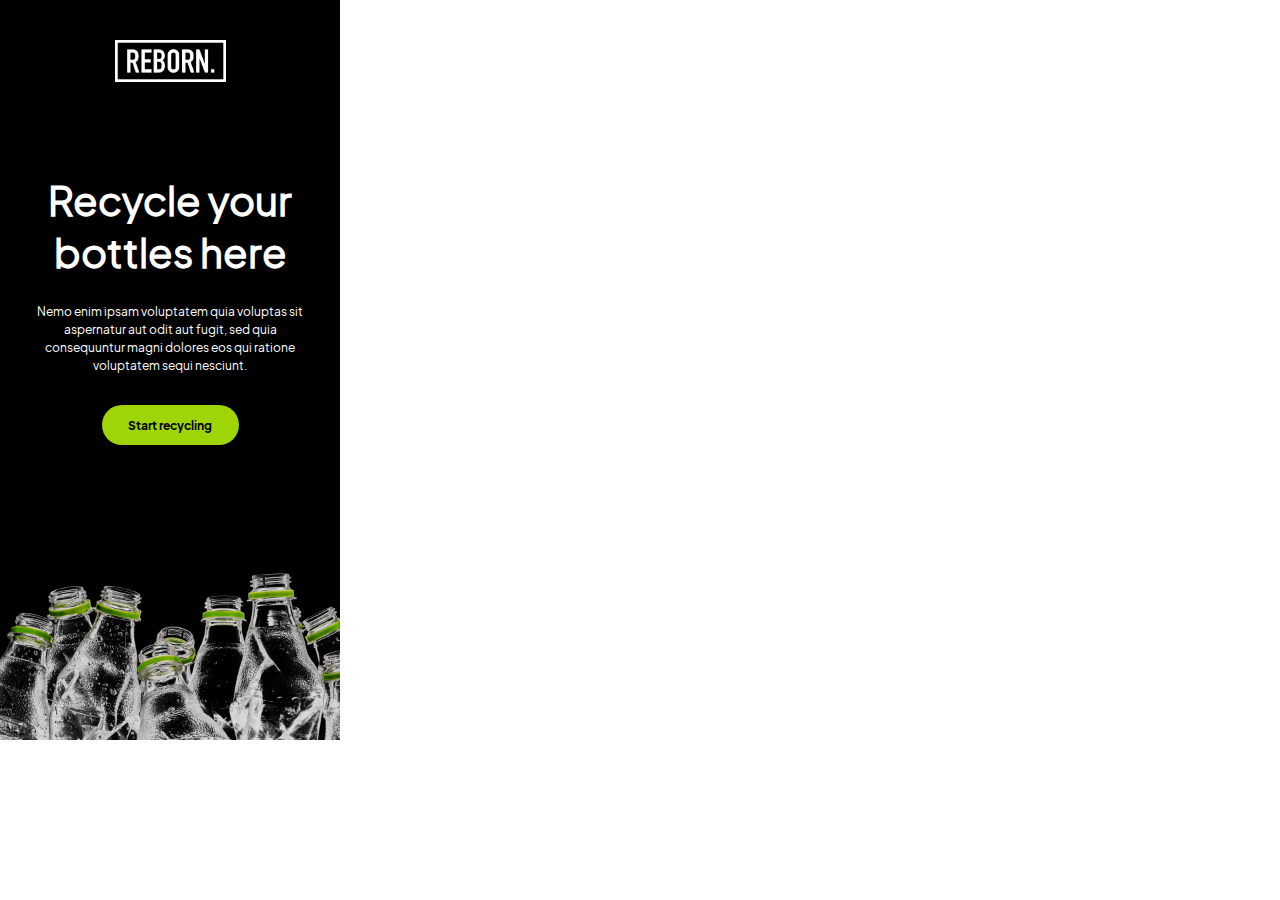
<file: index.html>
<!DOCTYPE html>
<html lang="en">

<head>
    <meta charset="UTF-8">
    <meta name="viewport" content="width=device-width, user-scalable=no, initial-scale=1.0, maximum-scale=1.0, minimum-scale=1.0">
    <meta http-equiv="X-UA-Compatible" content="ie=edge">
    <title>Reborn</title>
    <link rel="stylesheet" href="style/font.css">
    <link rel="stylesheet" href="style/main_style.css">
</head>

<body>
    <section class="main">
        <header>
            <a href="index.html" class="logo"><img alt="" src="img/logo_tagline_white.png" ></a>
            <h1><span class="span1">Recycle your</span> <span class="span2">bottles here</span></h1>
        </header>
        <div class="content">
            <p class="text">Nemo enim ipsam voluptatem quia voluptas sit aspernatur aut odit aut fugit, sed quia consequuntur magni dolores eos qui ratione voluptatem sequi nesciunt.</p>
            <a href="recycling_step1.html" class="btn">
                    Start recycling</a>
        </div>
        <footer>
            <img alt="" src="img/bottles.png">
        </footer>
    </section>

</body>

</html>
</file>
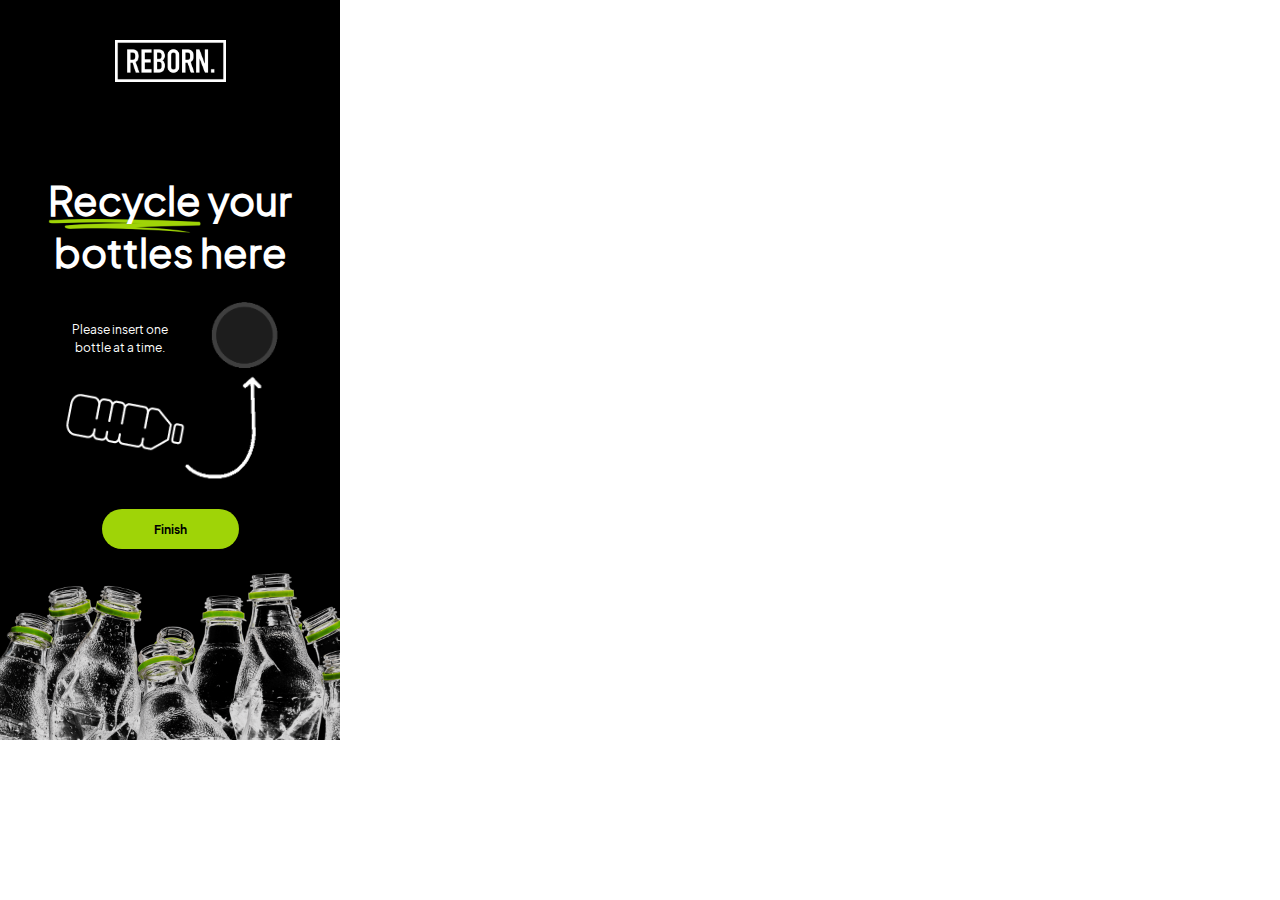
<file: recycling_step1.html>
<!DOCTYPE html>
<html lang="en">

<head>
    <meta charset="UTF-8">
    <meta name="viewport" content="width=device-width, user-scalable=no, initial-scale=1.0, maximum-scale=1.0, minimum-scale=1.0">
    <meta http-equiv="X-UA-Compatible" content="ie=edge">
    <title>Reborn</title>
    <link rel="stylesheet" href="style/font.css">
    <link rel="stylesheet" href="style/main_style.css">
    <link rel="stylesheet" href="style/recycling_style.css">
</head>

<body>
    <section class="main">
        <header>
           <a href="index.html" class="logo"><img alt="" src="img/logo_tagline_white.png" ></a>
            <h1><span class="span1">Recycle your</span> <span class="span2">bottles here</span></h1>
        </header>
        <div class="content">
           <!--            step two  "please wait"-->
            <div class="step1" id="step1">
                <div class="row">
                    <p class="text">Please insert one <br> bottle at a time.</p>
                    <div class="gifs_box">
                        <img alt="" src="gifs/imageedit_4_4482883903.gif" class="slot">
                        <div class="row">
                            <img alt="" src="gifs/Bottle-anim.gif" class="bottle">
                            <img alt="" src="gifs/bottle-arrow-animation.gif" class="arrow">

                        </div>

                    </div>
                </div>

                <a href="recycling_step2.html" class="btn">Finish</a>
            </div>
        </div>
        <footer>
            <img alt="" src="img/bottles.png">
        </footer>
    </section>

</body>

</html>
</file>
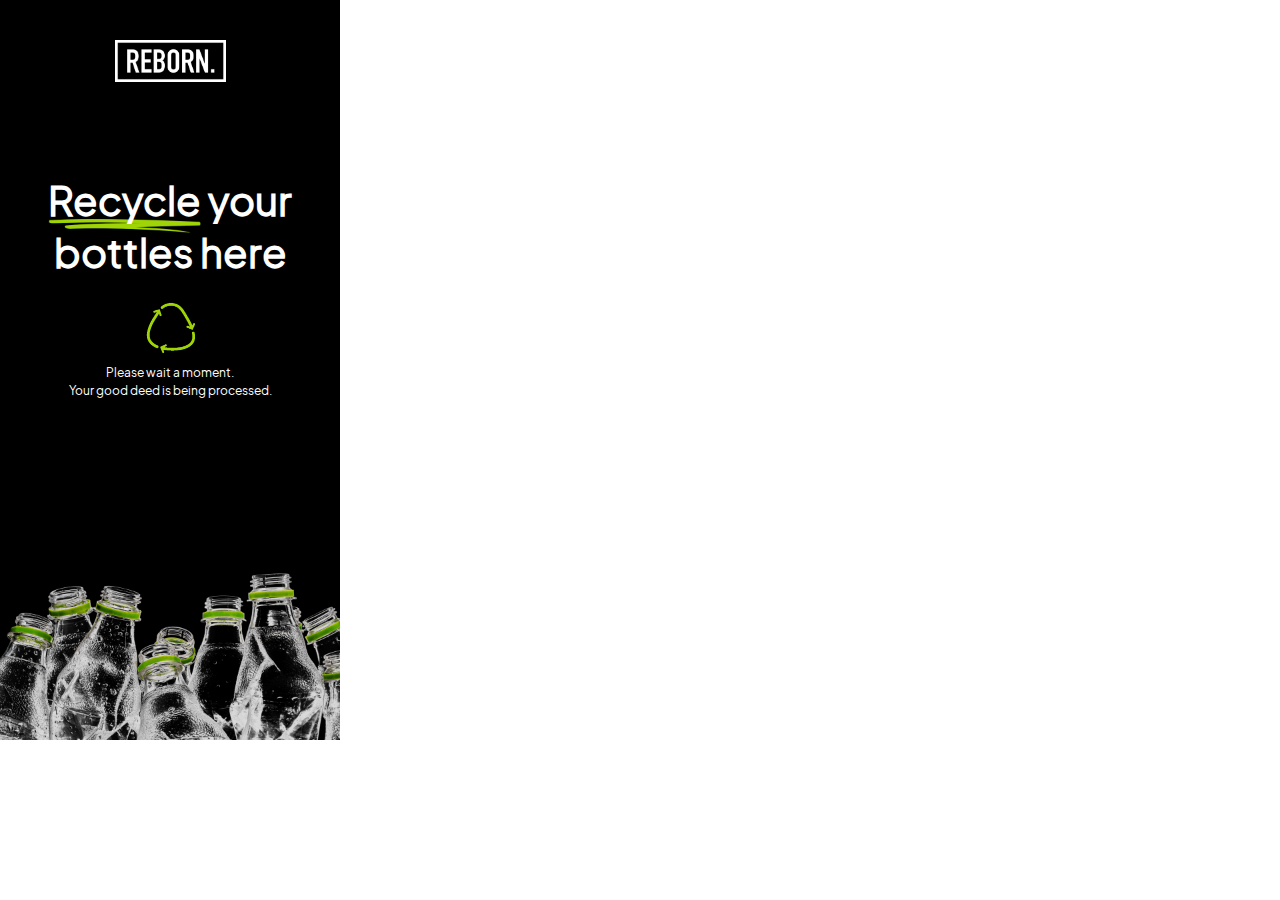
<file: recycling_step2.html>
<!DOCTYPE html>
<html lang="en">

<head>
    <meta charset="UTF-8">
    <meta name="viewport" content="width=device-width, user-scalable=no, initial-scale=1.0, maximum-scale=1.0, minimum-scale=1.0">
    <meta http-equiv="X-UA-Compatible" content="ie=edge">
    <title>Reborn</title>
    <link rel="stylesheet" href="style/font.css">
    <link rel="stylesheet" href="style/main_style.css">
    <link rel="stylesheet" href="style/recycling_style.css">
</head>

<body>
    <section class="main">
        <header>
            <a href="index.html" class="logo"><img alt="" src="img/logo_tagline_white.png" ></a>

            <h1><span class="span1">Recycle your</span> <span class="span2">bottles here</span></h1>
        </header>
        <div class="content">
             <!--            step two  "please wait"-->
            <div class="step2" id="step2">
                <img alt="" src="gifs/recycle-logo-animation.gif" class="recycle-logo">
                <p class="text">Please wait a moment.<br> Your good deed is being processed.</p>
            </div>
            
            
              <!--            step three  "Great work"-->
            <div class="step3 hide" id="step3">
                <img alt="" src="gifs/tick.gif" class="check">
                <p class="text">Great work. Please visit again soon. <br> Thanks very much.</p>
            </div>
        </div>
        <footer>
            <img alt="" src="img/bottles.png">
        </footer>
    </section>
    <script src="https://code.jquery.com/jquery-3.4.1.js" integrity="sha256-WpOohJOqMqqyKL9FccASB9O0KwACQJpFTUBLTYOVvVU=" crossorigin="anonymous"></script>
    <script>
        const step2 = document.getElementById('step2');
        const step3 = document.getElementById('step3');
        setTimeout(() => {
            step2.classList.add('hide');
            step3.classList.remove('hide');
        }, 3000);

    </script>

</body>

</html>
</file>
<file: style/font.css>
@font-face {
    font-family: 'EudoxusSans-Medium';
    src: url("../Eudoxus-Sans-font/EudoxusSans-Medium.woff");
}
@font-face {
    font-family: 'EudoxusSans-Regular';
    src: url("../Eudoxus-Sans-font/EudoxusSans-Regular.woff");
}
@font-face {
    font-family: 'EudoxusSans-Bold';
    src: url("../Eudoxus-Sans-font/EudoxusSans-Bold.woff");
}
</file>
<file: style/main_style.css>
* {
    margin: 0;
    padding: 0;
    box-sizing: border-box;
}

body {
    font-family: 'EudoxusSans-Regular';
    color: white;
}

.main {
    display: flex;
    flex-direction: column;
    justify-content: flex-start;
    align-items: center;
    width: 340px;
    height: 740px;
    position: relative;
    background-color: black;
}

header {
    width: 100%;
    display: flex;
    flex-direction: column;
    justify-content: center;
    align-items: center;
    padding: 40px 0 25px;
}
header .logo
{
    text-decoration: none;
    cursor: pointer;
}
header .logo img {
    max-width: 111px;
}

header h1 {
    color: white;
    font-size: 40px;
    line-height: 52px;
    margin: 88px 0 0;
    text-align: center;
    position: relative;
    z-index: 1;
    /*    font-family: 'EudoxusSans-Medium';*/
    overflow: hidden;
}

header h1 .span1 {
    display: inline-block;
    animation: fadeInLeft1;
    animation-duration: 1s;
}

header h1 .span2 {
    display: inline-block;
    animation: fadeInLeft2;
    animation-duration: 1.2s;
}

header h1::before {
    position: absolute;
    content: '';
    width: 153px;
    height: 100%;
    background-image: url(../img/underline.png);
    background-position: center;
    background-repeat: no-repeat;
    background-size: contain;
    z-index: -1;
}

header h1::after {
    position: absolute;
    content: '';
    width: 100%;
    height: 100%;
    background-color: black;
    z-index: -1;
    left: 0;
    top: 0;
    animation: fadeInLeft3 both;
    animation-duration: 1.7s;
    animation-delay: .3s;
    display: inline-block;
}

@keyframes fadeInLeft1 {
    from {
        opacity: 0;
        -webkit-transform: translate3d(-10%, 0, 0);
        transform: translate3d(-10%, 0, 0);
    }

    to {
        opacity: 1;
        -webkit-transform: translateZ(0);
        transform: translateZ(0);
    }
}

@keyframes fadeInLeft2 {
    from {
        opacity: 0;
        -webkit-transform: translate3d(-50%, 0, 0);
        transform: translate3d(-50%, 0, 0);
    }

    to {
        opacity: 1;
        -webkit-transform: translateZ(0);
        transform: translateZ(0);
    }
}

@keyframes fadeInLeft3 {
    from {
        -webkit-transform: translate3d(0%, 0, 0);
        transform: translate3d(0%, 0, 0);
    }

    to {
        -webkit-transform: translate3d(70%, 0, 0);
        transform: translate3d(70%, 0, 0);
    }
}

.content {
    width: 100%;
    display: flex;
    flex-direction: column;
    justify-content: center;
    align-items: center;
    padding: 0 23px;
    position: relative;
    z-index: 1;
}

.content .text {
    font-size: 12px;
    line-height: 18px;
    text-align: center;
}

.btn {
    background-color: #9FD407;
    color: black;
    text-decoration: none;
    width: 137px;
    height: 40px;
    display: flex;
    justify-content: center;
    align-items: center;
    border-radius: 20px;
    font-size: 12px;
    line-height: 15px;
    font-family: 'EudoxusSans-Bold';
    margin: 30px 0 0;
}








footer {
    width: 100%;
    display: flex;
    justify-content: center;
    align-items: center;
    bottom: 0px;
    position: absolute;
    z-index: 0;
}

footer img {
    max-width: 100%;
}
</file>
<file: style/recycling_style.css>
header h1 .span1,
header h1 .span2 {
    animation: none;
}

header h1::after {
    display: none;
}



/*step1 style*/
.step1 {
    /*    width: 100%;*/
    display: flex;
    flex-direction: column;
    justify-content: center;
    align-items: center;
    position: relative;
}

.step1 .text {
    position: absolute;
    padding: 18px 0 0 8px;
}

.row {
    width: 100%;
    display: flex;
    align-items: flex-start;
    justify-content: flex-start;
}

.gifs_box {
    display: flex;
    flex-direction: column;
    justify-content: flex-end;
    align-items: flex-end;
    width: 212px;
    height: 176px;
    position: relative;
}

.gifs_box .bottle {
    max-width: 340px;
    position: absolute;
    top: -9px;
    left: -62px;
}

.gifs_box .arrow {
    max-width: 354px;
    position: absolute;
    top: -9px;
    left: -6px;

}

.gifs_box .slot {
    max-width: 312px;
    position: absolute;
    right: -97px;
    top: -39px;
}

.step1 .btn {
    position: relative;
    z-index: 10;
}




/*step2 style*/
.step2 {
    display: flex;
    flex-direction: column;
    justify-content: center;
    align-items: center;
}

.step2.hide {
    display: none;
}

.step2 .recycle-logo {
    max-width: 180px;
    margin: -40px 0 -30px;
}

/*step3 style*/
.step3 {
    display: flex;
    flex-direction: column;
    justify-content: center;
    align-items: center;
}

.step3.hide {
    display: none;
}

.step3 .check {
    max-width: 180px;
    margin: -40px 0 -30px 10px;
}

@keyframes opacity {
    from {
        opacity: 1
    }

    to {
        opacity: 0;
    }
}

@keyframes opacity_reverse {
    from {
        opacity: 0;
    }

    to {
        opacity: 1;
    }
}
</file>
